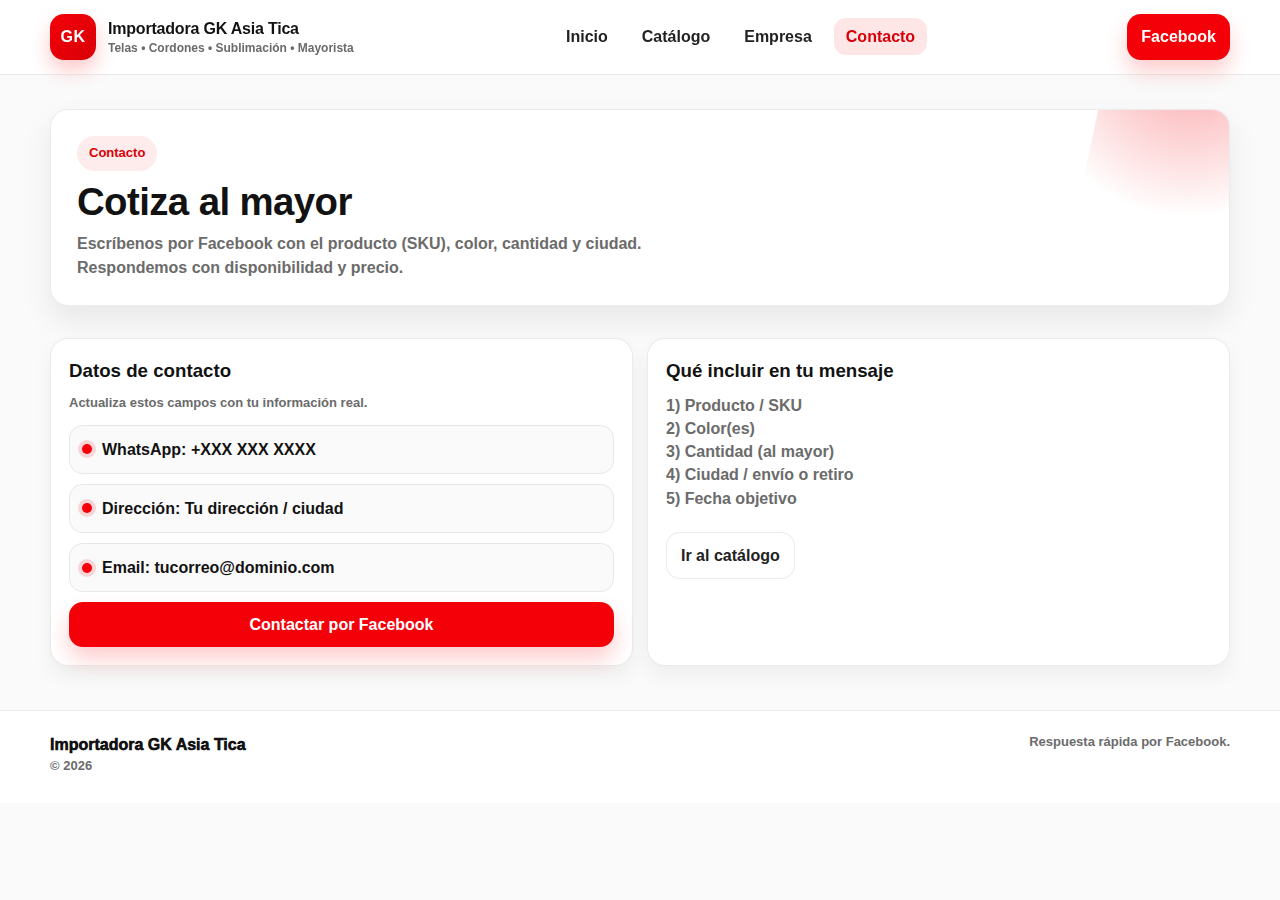
<file: contacto.html>
<!doctype html>
<html lang="es">
<head>
  <meta charset="utf-8" />
  <meta name="viewport" content="width=device-width, initial-scale=1" />
  <title>Contacto | Importadora GK Asia Tica</title>
  <meta name="description" content="Contacto para cotizaciones al mayor por Facebook / WhatsApp." />
  <link rel="stylesheet" href="assets/css/styles.css" />
</head>

<body data-page="contacto">
  <header>
    <div class="container">
      <div class="nav">
        <a class="brand" href="index.html">
          <div class="logo" aria-hidden="true">GK</div>
          <div>
            <div class="brand-title">Importadora GK Asia Tica</div>
            <div class="brand-sub">Telas • Cordones • Sublimación • Mayorista</div>
          </div>
        </a>

        <nav>
          <ul>
            <li><a class="navlink" data-nav="home" href="index.html">Inicio</a></li>
            <li><a class="navlink" data-nav="catalogo" href="catalogo.html">Catálogo</a></li>
            <li><a class="navlink" data-nav="empresa" href="empresa.html">Empresa</a></li>
            <li><a class="navlink" data-nav="contacto" href="contacto.html">Contacto</a></li>
          </ul>
        </nav>

        <div class="actions">
          <a class="btn btn-primary" data-company-facebook href="#" target="_blank" rel="noopener">Facebook</a>
        </div>
      </div>
    </div>
  </header>

  <main>
    <div class="page-hero">
      <div class="container">
        <div class="page-hero-card">
          <span class="badge-pill">Contacto</span>
          <h1 class="page-title">Cotiza al mayor</h1>
          <p class="page-sub">
            <!-- TODO: proceso real -->
            Escríbenos por Facebook con el producto (SKU), color, cantidad y ciudad. Respondemos con disponibilidad y precio.
          </p>
        </div>
      </div>
    </div>

    <section class="section">
      <div class="container">
        <div class="grid-2">
          <div class="panel">
            <h3>Datos de contacto</h3>
            <p class="small">Actualiza estos campos con tu información real.</p>

            <div class="contact-list">
              <div class="contact-item"><span class="dot"></span>
                <span>WhatsApp: <strong><!-- TODO -->+XXX XXX XXXX</strong></span>
              </div>
              <div class="contact-item"><span class="dot"></span>
                <span>Dirección: <strong><!-- TODO -->Tu dirección / ciudad</strong></span>
              </div>
              <div class="contact-item"><span class="dot"></span>
                <span>Email: <strong><!-- TODO -->tucorreo@dominio.com</strong></span>
              </div>

              <a class="btn btn-primary" style="width:100%;" data-company-facebook href="#" target="_blank" rel="noopener">
                Contactar por Facebook
              </a>
            </div>
          </div>

          <div class="panel">
            <h3>Qué incluir en tu mensaje</h3>
            <p>
              <!-- TODO: ajusta a tu proceso -->
              1) Producto / SKU<br/>
              2) Color(es)<br/>
              3) Cantidad (al mayor)<br/>
              4) Ciudad / envío o retiro<br/>
              5) Fecha objetivo
            </p>
            <div class="spacer"></div>
            <a class="btn btn-ghost" href="catalogo.html">Ir al catálogo</a>
          </div>
        </div>
      </div>
    </section>
  </main>

  <footer>
    <div class="container">
      <div class="foot">
        <div>
          <div style="font-weight:950;">Importadora GK Asia Tica</div>
          <div class="small">© <span id="year"></span></div>
        </div>
        <div class="small">Respuesta rápida por Facebook.</div>
      </div>
    </div>
  </footer>

  <script type="module">
    import { initNav } from "./assets/js/app.js";
    initNav();
  </script>
</body>
</html>
</file>
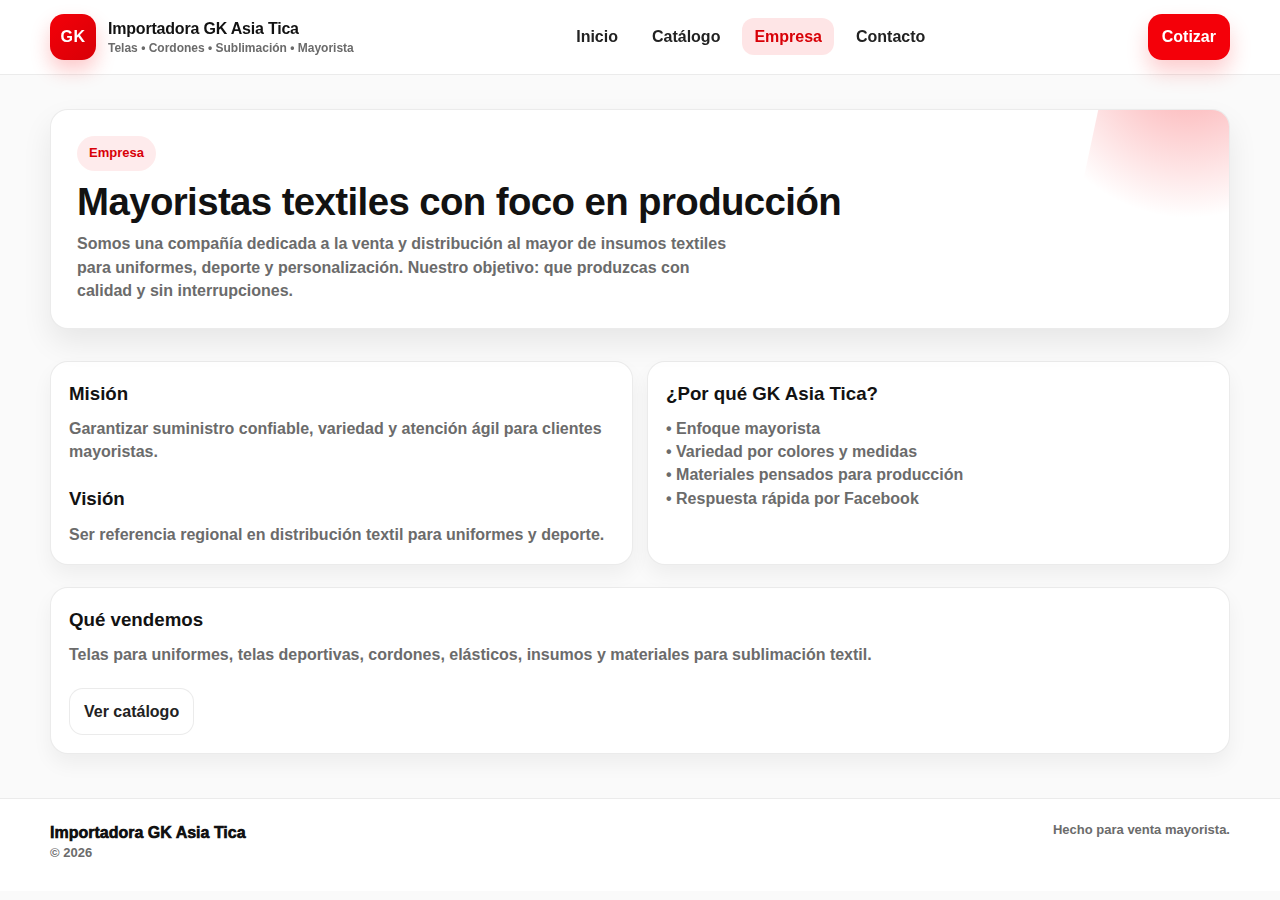
<file: empresa.html>
<!doctype html>
<html lang="es">
<head>
  <meta charset="utf-8" />
  <meta name="viewport" content="width=device-width, initial-scale=1" />
  <title>Empresa | Importadora GK Asia Tica</title>
  <meta name="description" content="Conoce Importadora GK Asia Tica: misión, visión y enfoque mayorista." />
  <link rel="stylesheet" href="assets/css/styles.css" />
</head>

<body data-page="empresa">
  <header>
    <div class="container">
      <div class="nav">
        <a class="brand" href="index.html">
          <div class="logo" aria-hidden="true">GK</div>
          <div>
            <div class="brand-title">Importadora GK Asia Tica</div>
            <div class="brand-sub">Telas • Cordones • Sublimación • Mayorista</div>
          </div>
        </a>

        <nav>
          <ul>
            <li><a class="navlink" data-nav="home" href="index.html">Inicio</a></li>
            <li><a class="navlink" data-nav="catalogo" href="catalogo.html">Catálogo</a></li>
            <li><a class="navlink" data-nav="empresa" href="empresa.html">Empresa</a></li>
            <li><a class="navlink" data-nav="contacto" href="contacto.html">Contacto</a></li>
          </ul>
        </nav>

        <div class="actions">
          <a class="btn btn-primary" data-company-facebook href="#" target="_blank" rel="noopener">Cotizar</a>
        </div>
      </div>
    </div>
  </header>

  <main>
    <div class="page-hero">
      <div class="container">
        <div class="page-hero-card">
          <span class="badge-pill">Empresa</span>
          <h1 class="page-title">Mayoristas textiles con foco en producción</h1>
          <p class="page-sub">
            <!-- TODO: Historia real -->
            Somos una compañía dedicada a la venta y distribución al mayor de insumos textiles para uniformes, deporte
            y personalización. Nuestro objetivo: que produzcas con calidad y sin interrupciones.
          </p>
        </div>
      </div>
    </div>

    <section class="section">
      <div class="container">
        <div class="grid-2">
          <div class="panel">
            <h3>Misión</h3>
            <p><!-- TODO: misión -->Garantizar suministro confiable, variedad y atención ágil para clientes mayoristas.</p>
            <div class="spacer"></div>
            <h3>Visión</h3>
            <p><!-- TODO: visión -->Ser referencia regional en distribución textil para uniformes y deporte.</p>
          </div>

          <div class="panel">
            <h3>¿Por qué GK Asia Tica?</h3>
            <p><!-- TODO: ventajas reales -->
              • Enfoque mayorista<br/>
              • Variedad por colores y medidas<br/>
              • Materiales pensados para producción<br/>
              • Respuesta rápida por Facebook
            </p>
          </div>
        </div>

        <div class="spacer"></div>

        <div class="panel">
          <h3>Qué vendemos</h3>
          <p><!-- TODO: lista real -->
            Telas para uniformes, telas deportivas, cordones, elásticos, insumos y materiales para sublimación textil.
          </p>
          <div class="spacer"></div>
          <a class="btn btn-ghost" href="catalogo.html">Ver catálogo</a>
        </div>
      </div>
    </section>
  </main>

  <footer>
    <div class="container">
      <div class="foot">
        <div>
          <div style="font-weight:950;">Importadora GK Asia Tica</div>
          <div class="small">© <span id="year"></span></div>
        </div>
        <div class="small">Hecho para venta mayorista.</div>
      </div>
    </div>
  </footer>

  <script type="module">
    import { initNav } from "./assets/js/app.js";
    initNav();
  </script>
</body>
</html>
</file>
<file: assets/css/styles.css>
/* assets/css/styles.css
=========================================================
Importadora GK Asia Tica - Multi-page ecommerce
Primary: Coca-Cola-ish red + white
=========================================================
*/

:root{
    --brand-red: #F40009;
    --brand-red-2:#D80007;
  
    --bg:#fafafa;
    --card:#ffffff;
    --ink:#121212;
    --muted:#6b6b6b;
    --border: rgba(0,0,0,.08);
  
    --shadow: 0 14px 30px rgba(0,0,0,.08);
    --shadow-soft: 0 10px 20px rgba(0,0,0,.05);
  
    --radius: 18px;
    --max: 1180px;

    -webkit-font-smoothing: antialiased;
    -moz-osx-font-smoothing: grayscale;
  }
  
  *{ box-sizing:border-box; }
  html,body{ height:100%; }
  body{
    margin:0;
    font-family: SF Pro Display, SF Pro Icons, -apple-system, BlinkMacSystemFont, "Helvetica Neue", Helvetica, Arial, sans-serif;
    color:var(--ink);
    background:var(--bg);
    line-height:1.45;
  }  
  
  a{ color:inherit; text-decoration:none; }
  img{ max-width:100%; display:block; }
  
  .container{ width:min(100% - 32px, var(--max)); margin:0 auto; }
  .spacer{ height:22px; }
  
  header{
    position: sticky;
    top: 0;
    z-index: 50;
    background: rgba(255,255,255,.88);
    backdrop-filter: blur(10px);
    border-bottom: 1px solid var(--border);
  }
  
  .nav{
    display:flex;
    align-items:center;
    justify-content:space-between;
    gap:16px;
    padding:14px 0;
  }
  
  .brand{
    display:flex;
    align-items:center;
    gap:12px;
    min-width: 280px;
  }
  
  .logo{
    width:46px;
    height:46px;
    border-radius: 14px;
    background: linear-gradient(135deg, var(--brand-red), var(--brand-red-2));
    box-shadow: 0 10px 20px rgba(244,0,9,.22);
    overflow:hidden;
    display:grid;
    place-items:center;
    color:#fff;
    font-weight:900;
    letter-spacing:.4px;
  }
  
  .brand-title{ font-weight:900; letter-spacing:-.2px; }
  .brand-sub{ font-size:12px; color:var(--muted); font-weight:700; }
  
  nav ul{
    display:flex;
    list-style:none;
    gap:10px;
    padding:0;
    margin:0;
    flex-wrap:wrap;
    justify-content:flex-end;
  }
  
  .navlink{
    padding:10px 12px;
    border-radius: 12px;
    font-weight:800;
    color:#222;
    transition: background .2s ease;
  }
  
  .navlink:hover{ background: rgba(0,0,0,.04); }
  .navlink.active{
    background: rgba(244,0,9,.10);
    color: var(--brand-red-2);
  }
  
  .actions{ display:flex; gap:10px; align-items:center; }
  
  .btn{
    border:0;
    cursor:pointer;
    border-radius: 14px;
    padding: 11px 14px;
    font-weight: 900;
    display:inline-flex;
    align-items:center;
    justify-content:center;
    gap:10px;
    transition: transform .08s ease, background .2s ease, box-shadow .2s ease;
    user-select:none;
  }
  
  .btn:active{ transform: translateY(1px); }
  
  .btn-primary{
    background: var(--brand-red);
    color:#fff;
    box-shadow: 0 12px 22px rgba(244,0,9,.20);
  }
  .btn-primary:hover{ background: var(--brand-red-2); }
  
  .btn-ghost{
    background:#fff;
    border:1px solid var(--border);
    color:#222;
  }
  .btn-ghost:hover{ background: rgba(0,0,0,.03); }
  
  .badge-pill{
    display:inline-flex;
    align-items:center;
    gap:8px;
    padding: 8px 12px;
    border-radius:999px;
    background: rgba(244,0,9,.08);
    color: var(--brand-red-2);
    font-weight:900;
    font-size: 13px;
  }
  
  /* Page header (title area) */
  .page-hero{
    padding: 34px 0 14px;
  }
  .page-hero-card{
    background: var(--card);
    border:1px solid var(--border);
    border-radius: var(--radius);
    box-shadow: var(--shadow);
    padding: 26px;
    position:relative;
    overflow:hidden;
  }
  .page-hero-card::before{
    content:"";
    position:absolute;
    inset:-120px -130px auto auto;
    width:260px;
    height:260px;
    background: radial-gradient(circle at 30% 30%, rgba(244,0,9,.35), rgba(244,0,9,0) 62%);
    transform: rotate(12deg);
  }
  .page-title{
    margin:10px 0 10px;
    font-size: clamp(26px, 3vw, 40px);
    line-height:1.08;
    letter-spacing:-.6px;
  }
  .page-sub{
    margin:0;
    color: var(--muted);
    max-width: 75ch;
    font-weight:700;
  }
  
  /* Sections */
  .section{ padding: 18px 0 28px; }
  .section-head{
    display:flex;
    align-items:flex-end;
    justify-content:space-between;
    gap: 12px;
    margin: 10px 0 12px;
  }
  .section-head h2{
    margin:0;
    font-size: 22px;
    letter-spacing:-.2px;
  }
  .section-head p{
    margin:0;
    color: var(--muted);
    font-weight: 700;
    font-size: 14px;
  }
  
  /* Cards & grids */
  .grid-4{
    display:grid;
    grid-template-columns: repeat(4, 1fr);
    gap: 14px;
  }
  .grid-2{
    display:grid;
    grid-template-columns: 1fr 1fr;
    gap: 14px;
  }
  
  .card{
    background: var(--card);
    border:1px solid var(--border);
    border-radius: var(--radius);
    box-shadow: var(--shadow-soft);
    overflow:hidden;
  }
  .card-pad{ padding: 18px; }
  
  .cat-card{
    cursor:pointer;
    transition: transform .12s ease, box-shadow .2s ease;
  }
  .cat-card:hover{
    transform: translateY(-2px);
    box-shadow: var(--shadow);
  }
  .cat-tag{
    display:inline-block;
    padding: 6px 10px;
    border-radius:999px;
    background: rgba(244,0,9,.08);
    color: var(--brand-red-2);
    font-weight: 900;
    font-size: 12px;
    margin-bottom: 10px;
  }
  .cat-title{ margin:0 0 6px; font-weight: 950; }
  .cat-desc{ margin:0; color: var(--muted); font-weight:700; font-size: 13px; }
  
  /* Product card */
  .product{
    display:flex;
    flex-direction:column;
    height:100%;
  }
  .thumb{
    height: 180px;
    background: linear-gradient(135deg, rgba(244,0,9,.18), rgba(0,0,0,.06));
    position:relative;
  }
  .thumb img{ width:100%; height:100%; object-fit:cover; }
  .thumb-placeholder{
    height:100%;
    display:grid;
    place-items:center;
    padding: 16px;
    text-align:center;
    color: rgba(0,0,0,.55);
    font-weight: 950;
  }
  .badge{
    position:absolute;
    top: 12px;
    left: 12px;
    background: rgba(255,255,255,.94);
    border: 1px solid rgba(0,0,0,.10);
    border-radius: 999px;
    padding: 6px 10px;
    font-weight: 950;
    font-size: 12px;
  }
  .p-content{
    padding: 14px 14px 12px;
    display:grid;
    gap: 8px;
    flex:1;
  }
  .p-title{
    display:flex;
    justify-content:space-between;
    gap: 10px;
    align-items:flex-start;
  }
  .p-title h3{
    margin:0;
    font-size: 15px;
    line-height:1.2;
  }
  .sku{
    font-size: 12px;
    font-weight: 950;
    color: rgba(0,0,0,.55);
    background: rgba(0,0,0,.05);
    padding: 4px 8px;
    border-radius: 999px;
    white-space:nowrap;
  }
  .p-desc{
    margin:0;
    color: var(--muted);
    font-weight:700;
    font-size: 13px;
  }
  .meta{
    display:flex;
    flex-wrap:wrap;
    gap: 8px;
  }
  .chip{
    font-size: 12px;
    font-weight: 950;
    border:1px solid rgba(0,0,0,.10);
    background:#fff;
    padding: 6px 10px;
    border-radius:999px;
  }
  .p-footer{ padding: 12px 14px 14px; }
  
  /* Catalog toolbar */
  .toolbar{
    display:flex;
    flex-wrap:wrap;
    gap: 10px;
    align-items:center;
    justify-content:space-between;
    margin: 10px 0 12px;
  }
  .input, .select{
    border:1px solid var(--border);
    background:#fff;
    border-radius: 14px;
    padding: 12px 12px;
    outline:none;
    font-weight: 900;
  }
  .input{ min-width: 240px; flex: 1; }
  .select{ min-width: 220px; }
  
  /* Panels */
  .panel{
    background: var(--card);
    border:1px solid var(--border);
    border-radius: var(--radius);
    box-shadow: var(--shadow-soft);
    padding: 18px;
  }
  .panel h3{ margin:0 0 10px; }
  .panel p{ margin:0; color: var(--muted); font-weight:700; }
  
  .contact-list{
    display:grid;
    gap: 10px;
    margin-top: 12px;
  }
  .contact-item{
    display:flex;
    gap: 10px;
    align-items:center;
    padding: 12px;
    border-radius: 14px;
    border:1px solid rgba(0,0,0,.08);
    background: rgba(0,0,0,.02);
    font-weight: 900;
  }
  .dot{
    width:10px; height:10px; border-radius:999px;
    background: var(--brand-red);
    box-shadow: 0 0 0 4px rgba(244,0,9,.14);
    flex: 0 0 auto;
  }
  
  /* Footer */
  footer{
    margin-top: 16px;
    background:#fff;
    border-top:1px solid var(--border);
    padding: 22px 0 28px;
  }
  .foot{
    display:flex;
    flex-wrap:wrap;
    align-items:flex-start;
    justify-content:space-between;
    gap: 16px;
  }
  .small{ color: var(--muted); font-weight:700; font-size: 13px; }
  
  /* Responsive */
  @media (max-width: 980px){
    .grid-4{ grid-template-columns: repeat(2, 1fr); }
    .grid-2{ grid-template-columns: 1fr; }
    .brand{ min-width:auto; }
  }
  @media (max-width: 560px){
    nav ul{ display:none; }
    .grid-4{ grid-template-columns: 1fr; }
  }
</file>
